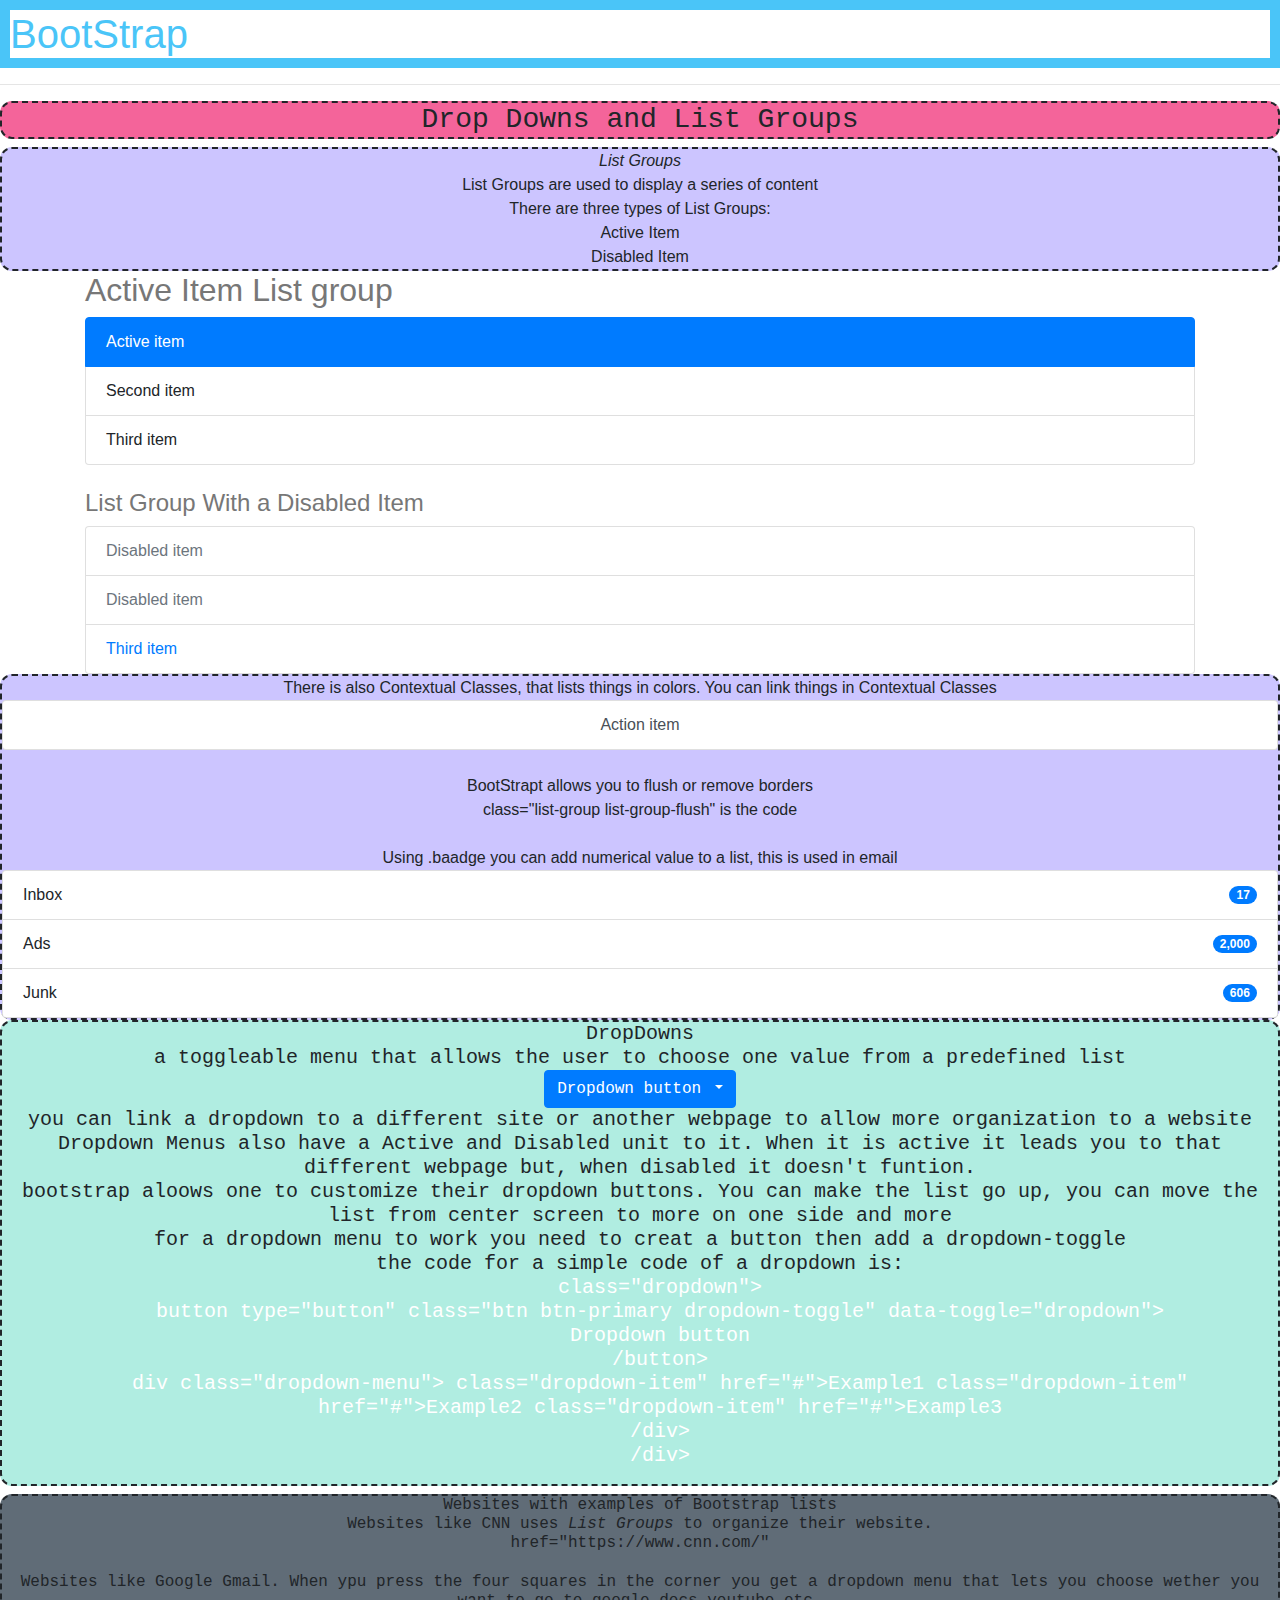
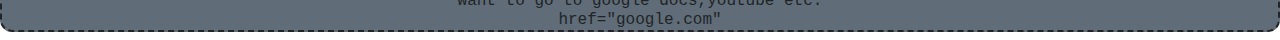
<file: Bootstrap/index.html>
<!DOCTYPE html>
<html>
   <head>
  <title>Bootstrap Example</title>
<!--BootstrapCDNBegins--><meta charset="utf-8">
  <meta name="viewport" content="width=device-width, initial-scale=1">
  <link rel="stylesheet" href="https://maxcdn.bootstrapcdn.com/bootstrap/4.2.1/css/bootstrap.min.css">
  <script src="https://ajax.googleapis.com/ajax/libs/jquery/3.3.1/jquery.min.js"></script>
  <script src="https://cdnjs.cloudflare.com/ajax/libs/popper.js/1.14.6/umd/popper.min.js"></script>
  <script src="https://maxcdn.bootstrapcdn.com/bootstrap/4.2.1/js/bootstrap.min.js"></script>
<!--BootStrapCDNEnds-->
</head>
    <body style="background-color:white;">
          <h1 style="color:#4ac5f8; border-style: solid; border-width: 10px;">
              BootStrap
           </h1>
        <p1>

        </p1>
        <hr>
        <h3 style= "text-align:center;background-color: #F4649A; font-family: fantasy, monospace; border-style: dashed; border-width: 2px; border-radius: 12px;">
           Drop Downs and List Groups
        </h3>
        <div style="background-color:#ccc5ff; text-align: center; border-style: dashed; border-width: 2px; border-radius: 12px;">
 <em>    List Groups</em>
<br>List Groups are used to display a series of content
 <br>There are three types of List Groups:
 <li>Active Item</li>
 <li>Disabled Item</li>

</div>
<!--BOOTSTRAP-->
<div class="container">
  <h2 style="color:#777">Active Item List group</h2>
  <ul class="list-group">
    <li class="list-group-item active">Active item</li>
    <li class="list-group-item">Second item</li>
    <li class="list-group-item">Third item</li>
  </ul>
  </div>
  <div class="container">
 <br> <h4 style="color:#777;">List Group With a Disabled Item</h4>
  <div class="list-group">
    <a href="#" class="list-group-item disabled">Disabled item</a>
    <a href="#" class="list-group-item disabled">Disabled item</a>
    <a href="#" class="list-group-item">Third item</a>
  </div>
<!--ENDOFBOOTSTRAP-->
</div>
   <div style="background-color:#ccc5ff; text-align: center; border-style: dashed; border-width: 2px; border-radius: 12px;">
     There is also Contextual Classes,  that lists things in colors. You can link things in Contextual Classes
<!--BOOTSTRAP--> <br><li><a href="https://www.w3schools.com/bootstrap4/bootstrap_list_groups.asp#" class="list-group-item list-group-item-action">Action item</a></li>
     <br>BootStrapt allows you to flush or remove borders
     <li>class="list-group list-group-flush" is the code</li>   
     <br>Using .baadge you can add numerical value to a list, this is used in email 
     <li><ul class="list-group">
  <!--BOOTSTRAP--></-->  <li class="list-group-item d-flex justify-content-between align-items-center">
      Inbox
      <span class="badge badge-primary badge-pill">17</span>
    </li>
    <li class="list-group-item d-flex justify-content-between align-items-center">
      Ads
      <span class="badge badge-primary badge-pill">2,000</span>
    </li>
    <li class="list-group-item d-flex justify-content-between align-items-center">
      Junk
      <span class="badge badge-primary badge-pill">606</span>
    </li>
  </ul></li>
     </div>
 <h5 style= "text-align:center;background-color: #b0ede1; font-family: monospace; border-style: dashed; border-width: 2px; border-radius: 12px;"> 
 DropDowns    <br>  a toggleable menu that allows the user to choose one value from a predefined list
 <!--BOOTSTRAP-->    <div class="dropdown">
    <button type="button" class="btn btn-primary dropdown-toggle" data-toggle="dropdown">
      Dropdown button
    </button>
    <div class="dropdown-menu">
      <a class="dropdown-item" href="#">Example1</a>
      <a class="dropdown-item" href="#">Example2</a>
      <a class="dropdown-item" href="#">Example3</a>
    </div>
  </div>
you can link a dropdown to a different site or another webpage to allow more organization to a website
<br> Dropdown Menus also have a Active and Disabled unit to it. When it is active it leads you to that different webpage but, when disabled it doesn't funtion.
<br> bootstrap aloows one to customize their dropdown buttons. You can make the list go up, you can move the list from center screen to more on one side and more
<br> for a dropdown menu to work you need to creat a button then add a dropdown-toggle
<br> the code for a simple code of a dropdown is:
<ul style= "color:white;"> class="dropdown">
  <br>  button type="button" class="btn btn-primary dropdown-toggle" data-toggle="dropdown">
    <br>  Dropdown button
    <br>/button>
   <br> div class="dropdown-menu">
       class="dropdown-item" href="#">Example1
       class="dropdown-item" href="#">Example2
       class="dropdown-item" href="#">Example3
 <br>   /div>
<br>  /div></ul>
</h5>
 <h6 style= "text-align:center;background-color: #123a; font-family: monospace; border-style: dashed; border-width: 2px; border-radius: 12px;"> 
 Websites with examples of Bootstrap lists
 <br>Websites like CNN uses <em>List Groups</em> to organize their website.
 <div>href="https://www.cnn.com/"</div>
 <br>Websites like Google Gmail. When ypu press the four squares in the corner you get a dropdown menu that lets you choose wether you want to go to google docs,youtube etc.
 <div>href="google.com"</div>
  </h6>  </body>
</html>
</file>
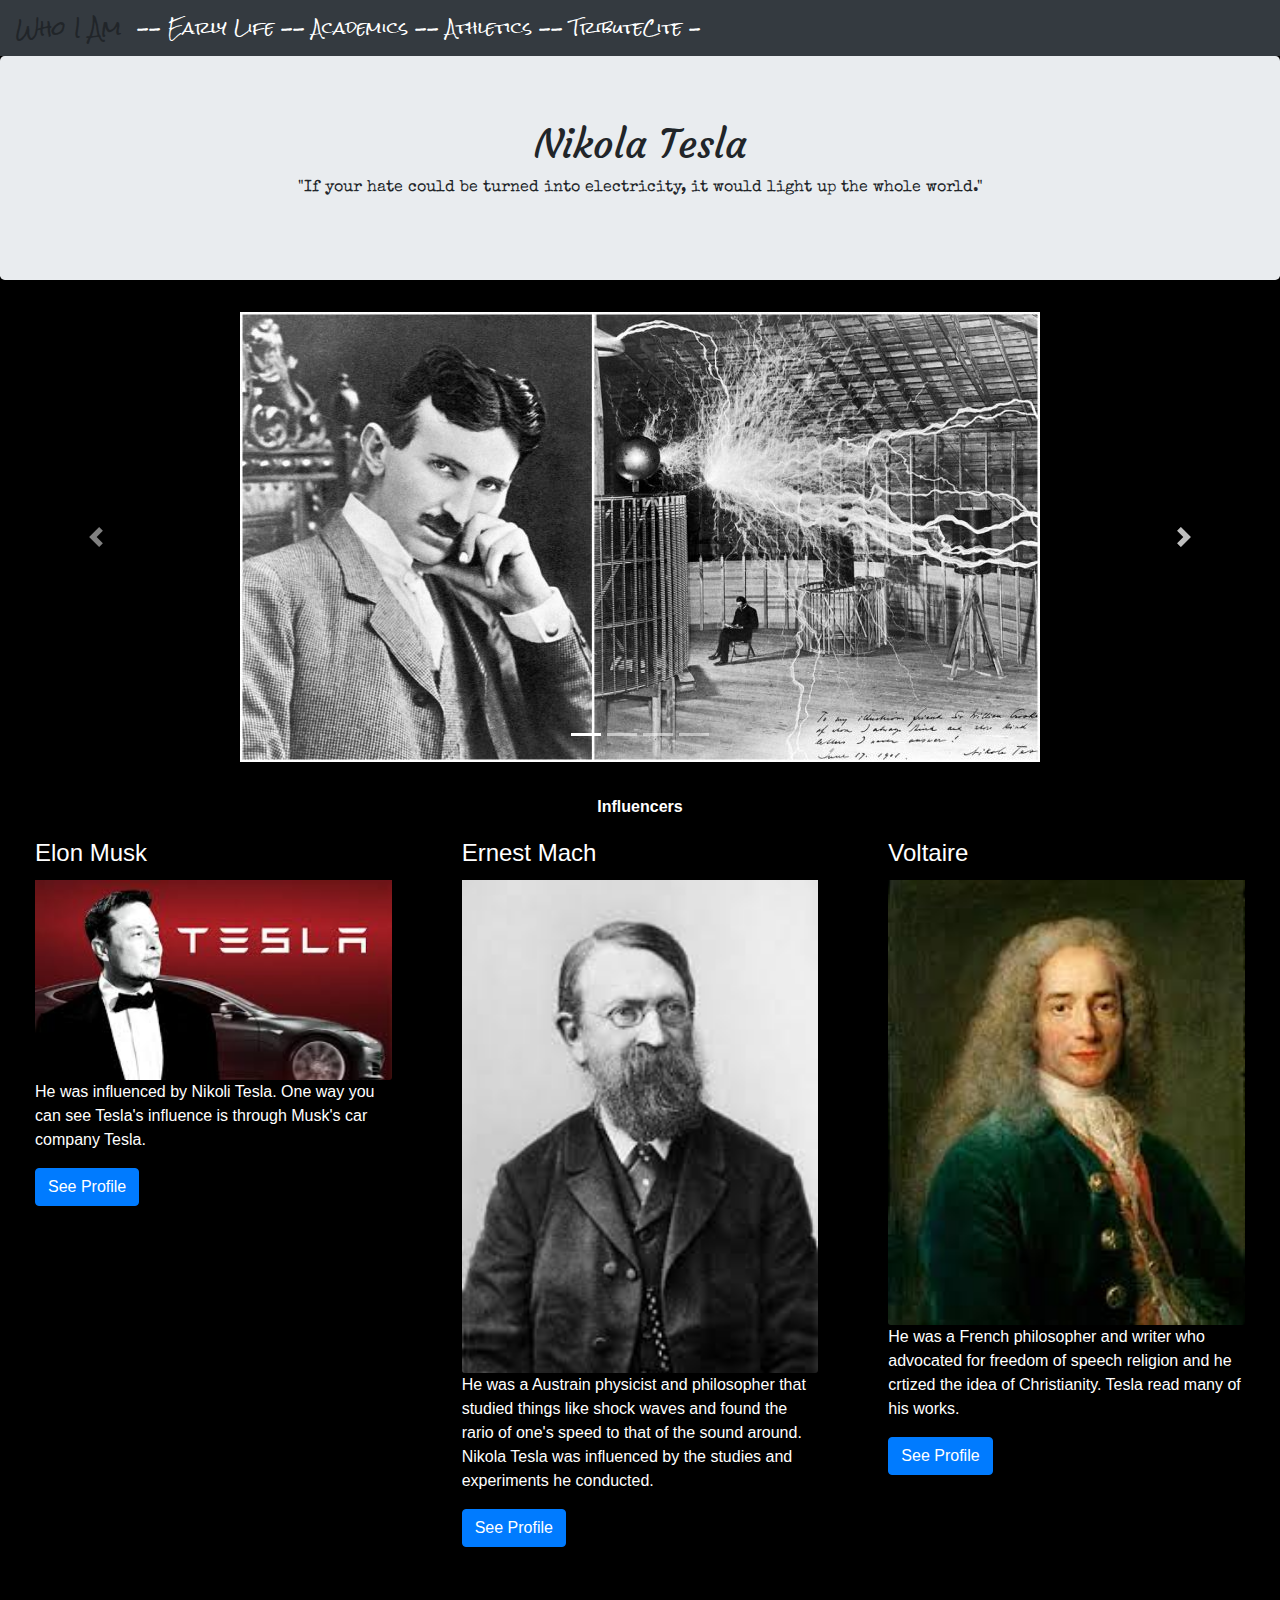
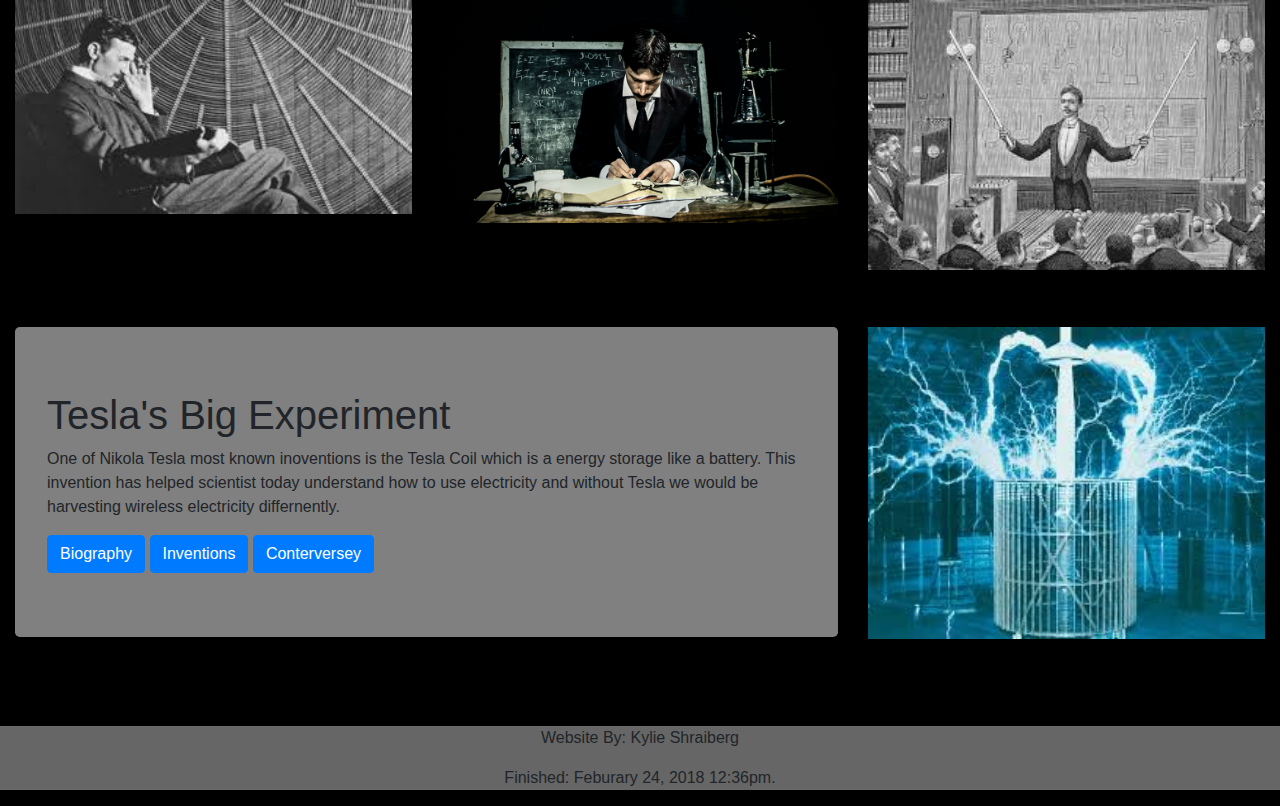
<file: tributeCite/index.html>
<!DOCTYPE html>
<html>
    <head>
      <link href="https://fonts.googleapis.com/css?family=Special+Elite" rel="stylesheet">
      <link href="https://fonts.googleapis.com/css?family=Rock+Salt" rel="stylesheet">
          <link href="https://fonts.googleapis.com/css?family=Comfortaa" rel="stylesheet">
      <title>Bootstrap Example</title>
<!--BootstrapCDNBegins--><meta charset="utf-8"> 
  <link rel="stylesheet" type="text/css" href="style.css"/>
  <link href="https://fonts.googleapis.com/css?family=Courgette" rel="stylesheet">
  <link href="https://fonts.googleapis.com/css?family=Gloria+Hallelujah" rel="stylesheet">
  <meta name="viewport" content="width=device-width, initial-scale=1">
  <link rel="stylesheet" href="https://maxcdn.bootstrapcdn.com/bootstrap/4.2.1/css/bootstrap.min.css">
  <script src="https://ajax.googleapis.com/ajax/libs/jquery/3.3.1/jquery.min.js"></script>
  <script src="https://cdnjs.cloudflare.com/ajax/libs/popper.js/1.14.6/umd/popper.min.js"></script>
  <script src="https://maxcdn.bootstrapcdn.com/bootstrap/4.2.1/js/bootstrap.min.js"></script>
  <style>
    .carousel-inner img
      {
      width:100%;
      height:100%;
      }
  </style>
  <!--nav bar begins-->
        <nav  class="navbar navbar-expand-sm bg-dark navbar-dark" id="who">
          <!-- Brand/logo -->
          <a class="navbar-brand" style="text-align:center;">Who I Am</a>
  
              <!-- Links -->
              <ul class="navbar-nav">
                <li class="nav-item">
                  <a href="../webFinal/index.html" title="Early Life" data-toggle="popover" data-trigger="focus" data-content="This webpage has not yet been set up" style="color: white;">-- Early Life     -</a>

                </li>
                <li class="nav-item">
                <a href="../webFinal/academics.html" title="Academics" data-toggle="popover" data-trigger="focus" data-content="This webpage has not yet been set up" style="color: white;">-      Academics - </a>

                </li>
                <li class="nav-item">
               <a href="../webFinal/athletics.html" title="Athletics" data-toggle="popover" data-trigger="focus" data-content="This webpage has not yet been set up" style="color: white;">-     Athletics - </a>
             
              </li>
                <li class="nav-item">
               <a href="index.html" title="Athletics" data-toggle="popover" data-trigger="focus" data-content="This webpage has not yet been set up" style="color: white;">- TributeCite - </a>
              </li>
             </ul>
        </nav>
          <!--nav-bar ends-->
<!--BootStrapCDNEnds-->
    </head>
    <body style="background-color:black;">
      <div class="jumbotron" >
        <div class="cointainer"> 
             <h1 style="font-family:courgette; text-align:center;">Nikola Tesla</h1> 
             <p style="text-align:center;" id="qq">"If your hate could be turned into electricity, it would light up the whole world."</p>
        </div>
      </div>
      <div id="demo" class="carousel slide" data-ride="carousel">
         <!-- Indicators -->
  <ul class="carousel-indicators">
    <li data-target="#demo" data-slide-to="0" class="active"></li>
    <li data-target="#demo" data-slide-to="1"></li>
    <li data-target="#demo" data-slide-to="2"></li>
    <li data-target="#demo" data-slide-to="3"></li>
  </ul>
  
  <!-- The slideshow -->
  <div class="carousel-inner">
    <div class="carousel-item active" style="text-align:center;">
<img src="images/tesla1.jpg" class="img1" alt="Image of Tesla" style="width:800px;">
    </div>
    <div class="carousel-item"  style="text-align:center;">
  <img src="images/tesla2.jpeg" class="img2" alt="Image of Tesla" style="width:800px;">
    </div>
    <div class="carousel-item"  style="text-align:center;">
<img src="images/tesla3.jpeg" class="img3" alt="Image of Tesla" style="width:800px;">
    </div>
    <div class="carousel-item"  style="text-align:center;">
      <img src="images/tesla4.jpg" class="img4" alt="image of old tesla" style="width:800px;">
    </div>
  </div>
  
  <!-- Left and right controls -->
  <a class="carousel-control-prev" href="#demo" data-slide="prev">
    <span class="carousel-control-prev-icon"></span>
  </a>
  <a class="carousel-control-next" href="#demo" data-slide="next">
    <span class="carousel-control-next-icon"></span>
  </a>
   <a class="carousel-control-next" href="#demo" data-slide="next">
    <span class="carousel-control-next-icon"></span>
  </a>
</div>
<!--endofcarousel-->
<hr>
<div style= "text-align:center; color:white;"><b>Influencers</b></div>
<!--cards-->
<div class="container-fluid">
  <div class="row">
 
<div class="col-lg-4" class="card" style="width:400px;">
  <div class="card-body">
    <h4 class="card-title" style="color:white;">Elon Musk</h4>
       <img class="card-img-bottom" src="images/tesla5.jpeg" alt="ElonMuskWithTesla" style="width:100%">
    <p class="card-text" style="color:white;"> He was influenced by Nikoli Tesla. One way you can see Tesla's influence is through Musk's car company Tesla.</p>
      <a href="https://www.biography.com/people/elon-musk-20837159" class="btn btn-primary">See Profile</a>
</div>
  </div>

<div  class="col-lg-4" class="card" style="width:400px;">
  <div class="card-body">
    <h4 class="card-title" style="color:white;">Ernest Mach</h4>
       <img class="card-img-bottom" src="images/tesla6.jpeg" alt="ElonMuskWithTesla" style="width:100%">
    <p class="card-text" style="color:white;"> He was a Austrain physicist and philosopher that studied things like shock waves and found the rario of one's speed to that of the sound around. Nikola Tesla was influenced by the studies and experiments he conducted.</p>
      <a href="https://www.britannica.com/biography/Ernst-Mach" class="btn btn-primary">See Profile</a>
</div>
</div>
<div  class="col-lg-4" class="card" style="width:400px;">
  <div class="card-body">
    <h4 class="card-title" style="color:white;">Voltaire</h4>
       <img class="card-img-bottom" src="images/tesla7.jpeg" alt="voltaire" style="width:100%">
    <p class="card-text" style="color:white;"> He was a French philosopher and writer who advocated for freedom of speech religion and he crtized the idea of Christianity. Tesla read many of his works.</p>
      <a href="https://www.britannica.com/biography/Voltaire" class="btn btn-primary">See Profile</a>
    </div>
</div>
</div>
</div>
<hr>
<div class="container-fluid">
  <div class="row">
 
<div class="col-lg-4">
  <img src="images/tesla8.jpeg" alt="teslaworking" style="width:100%;">
</div>
<div class="col-lg-4">
  <img src="images/tesla9.jpg" alt="teslaworking2" style="width:100%;">
</div>
<div class="col-lg-4">
  <img src="images/tesla10.jpeg" alt="teslaworking3" style="width:100%;">
</div>
</div>
</div>
 <br>
 <hr>
<!--thing-->
<div class="container-fluid" sty>
  <div class="row">
    <div class="col-lg-8">
      
      <div class="jumbotron" style="background-color:grey;">
        <h1>Tesla's Big Experiment</h1>
        <p>One of Nikola Tesla most known inoventions is the Tesla Coil which is a energy storage like a battery. This invention has helped scientist today understand how to use electricity and without Tesla we would be harvesting wireless electricity differnently.</p>
            <a href="https://www.britannica.com/biography/Nikola-Tesla" class="btn btn-primary">Biography</a>
               <a href="https://interestingengineering.com/top-10-nikola-tesla-inventions" class="btn btn-primary">Inventions</a>
               <a href="https://truedisclosure.org/news/nikola-tesla-man-of-controversy.html" class="btn btn-primary">Conterversey</a>
      </div>
    </div>

    <div class="col-lg-4">
        <img src="images/tesla11.jpeg" alt="experiment"  style="width:100%;">
    </div>
    
    
    
    
    
  </div>
</div>
<br>
<hr>

<footer style="background-color:#666; text-align:center;">
  <p>Website By: Kylie Shraiberg</p>
  <p>Finished: Feburary 24, 2018 12:36pm.</p>
</footer>






    </body>
</html>
</file>
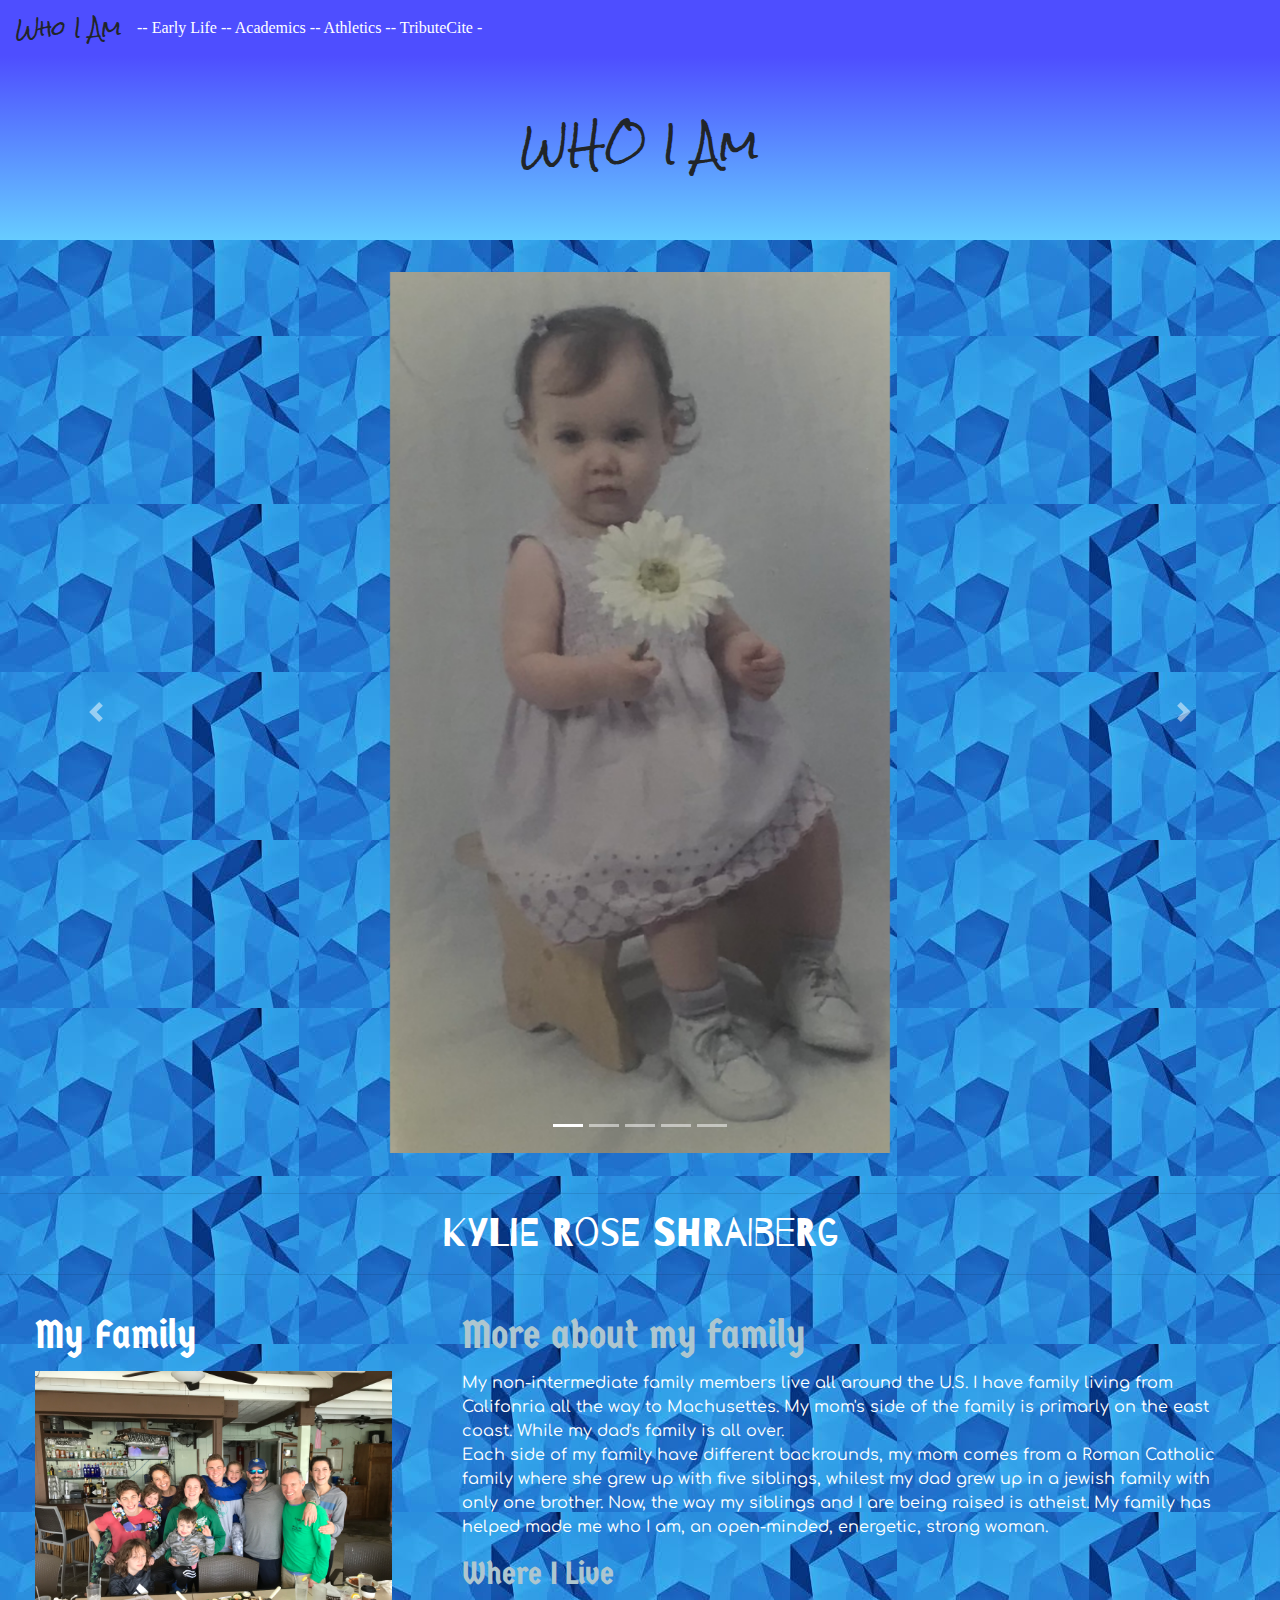
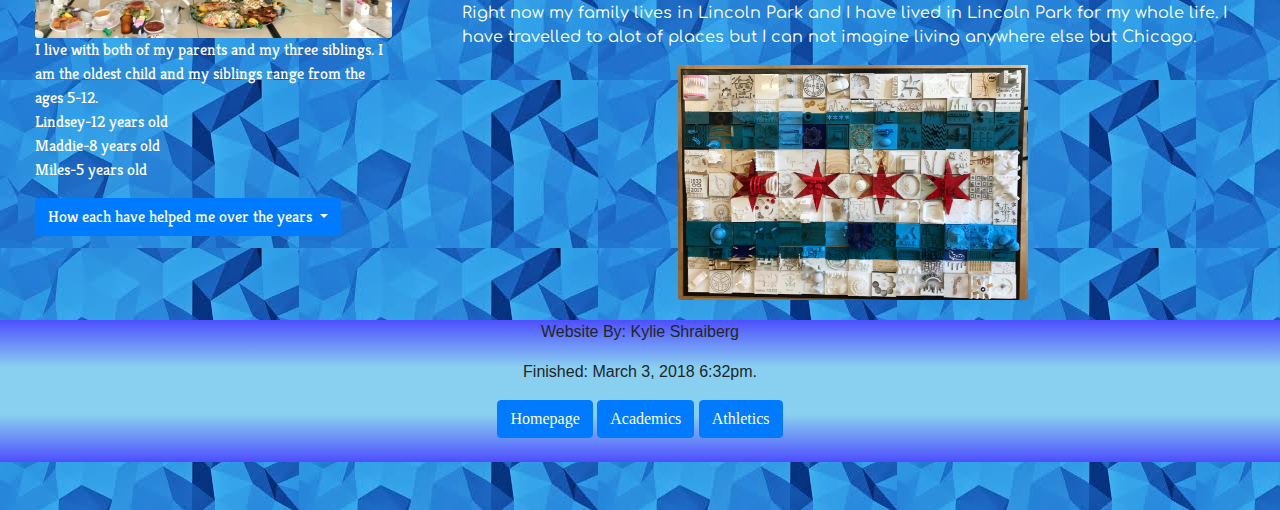
<file: webFinal/index.html>
<!DOCTYPE html>
<html>
    <head>
        <link href="https://fonts.googleapis.com/css?family=Comfortaa" rel="stylesheet">
        <link href="https://fonts.googleapis.com/css?family=Germania+One" rel="stylesheet">
        <link href="https://fonts.googleapis.com/css?family=Kreon" rel="stylesheet">
      <link href="https://fonts.googleapis.com/css?family=Rock+Salt" rel="stylesheet">
          <link rel="stylesheet" type="text/css" href="style.css"/>
          <link href="https://fonts.googleapis.com/css?family=Aclonica|Arbutus|Asset|Barrio" rel="stylesheet">
        <title>
          WHOAMI!?!??!?
        </title>
        <link href="https://fonts.googleapis.com/css?family=Monoton" rel="stylesheet">
        <!--BootstrapCDNBegins--><meta charset="utf-8">
        <meta name="viewport" content="width=device-width, initial-scale=1">
       <link rel="stylesheet" href="https://maxcdn.bootstrapcdn.com/bootstrap/4.2.1/css/bootstrap.min.css">
       <script src="https://ajax.googleapis.com/ajax/libs/jquery/3.3.1/jquery.min.js"></script>
       <script src="https://cdnjs.cloudflare.com/ajax/libs/popper.js/1.14.6/umd/popper.min.js"></script>
       <script src="https://maxcdn.bootstrapcdn.com/bootstrap/4.2.1/js/bootstrap.min.js"></script>
       <!--BootStrapCDNEnds-->
  </head>
    <body>
<!--nav bar begins-->
        <nav  class="navbar navbar-expand-sm bg-dark navbar-dark">
          <!-- Brand/logo -->
          <a class="navbar-brand" style="text-align:center;" id="whom">Who I Am</a>
  
              <!-- Links -->
              <ul class="navbar-nav">
                <li class="nav-item">
                  <a href="index.html" title="Early Liffont-family: 'Rock Salt', cursive;e" data-toggle="popover" data-trigger="focus" data-content="This webpage has not yet been set up" style="color: white;">-- Early Life     -</a>

                </li>
                <li class="nav-item">
                <a href="academics.html" title="Academics" data-toggle="popover" data-trigger="focus" data-content="This webpage has not yet been set up" style="color: white;">-      Academics - </a>
                </li>
                <li class="nav-item">
               <a href="athletics.html" title="Athletics" data-toggle="popover" data-trigger="focus" data-content="This webpage has not yet been set up" style="color: white;">-     Athletics - </a>
             
              </li>
                <li class="nav-item">
               <a href="../tributeCite/index.html" title="Athletics" data-toggle="popover" data-trigger="focus" data-content="This webpage has not yet been set up" style="color: white;">- TributeCite - </a>
              </li>
             </ul>
        </nav>
          <!--nav-bar ends-->
          <!-- jumbotron -->
        <div class="jumbotron jumbotron-fluid" id="who">
          <div class="container">
              <h1  id="whom">WHO I Am</h1>      
          </div>
        </div>  
        <!--carosel-->
        <div id="demo" class="carousel slide" data-ride="carousel">

         <!-- Indicators -->
         <ul class="carousel-indicators">
           <li data-target="#demo" data-slide-to="0" class="active"></li>
           <li data-target="#demo" data-slide-to="1"></li>
           <li data-target="#demo" data-slide-to="2"></li>
           <li data-target="#demo" data-slide-to="3"></li>
              <li data-target="#demo" data-slide-to="4"></li>
        </ul>
   
       <!-- The slideshow -->
       <div class="carousel-inner" style="text-align:center;">
            <div class="carousel-item">
           <img src="images/bb.PNG" alt="TEEN" width="500px">
         </div>
           <div class="carousel-item active">
             <img src="images/baby.JPG" alt="BABY" width="500px">
         </div>
         <div class="carousel-item">
           <img src="images/child.PNG" alt="CHILD" width="500px">
         </div>
         <div class="carousel-item">
           <img src="images/tweennn.PNG" alt="tween" width="500px">
          </div>
         <div class="carousel-item">
           <img src="images/teen.JPG" alt="TEEN" width="500px">
         </div>
       </div>
  
      <!-- Left and right controls -->
     <a class="carousel-control-prev" href="#demo" data-slide="prev">
        <span class="carousel-control-prev-icon"></span>
     </a>
         <a class="carousel-control-next" href="#demo" data-slide="next">
          <span class="carousel-control-next-icon"></span>
        </a>
    </div>
    <br>
    <hr>
    <!-- Name/title-->
    <h1 id="kylie">Kylie Rose Shraiberg</h1>
<hr>
<!--cards-->
<div class="container-fluid">
  <div class="row">
 
<div class="col-lg-4" class="card" style="width:400px;">
  <div class="card-body">
    <h1 class="card-title" style="color:white;" id="title">My Family</h1>
       <img class="card-img-bottom" src="images/family.JPG" alt="Family Photo" style="width:100%">
    <p class="card-text" style="color:white;" id="fam11"> I live with both of my parents and my three siblings. I am the oldest child and my siblings range from the ages 5-12.
    <br>Lindsey-12 years old
    <br>Maddie-8 years old
    <br>Miles-5 years old</p>
     <div class="dropdown">
    <button type="button" class="btn btn-primary dropdown-toggle" data-toggle="dropdown" id="fam11">
     How each have helped me over the years
    </button>
    <div class="dropdown-menu">
      <a class="dropdown-item" href="#">Lindsey</a>
      <a class="dropdown-item" href="#">Maddie</a>
      <a class="dropdown-item" href="#">Miles</a>
      <a class="dropdown-item" href="#">Parents</a>
    </div>
</div>
</div>
  </div>
      <div class="col-lg-8">
         <div class="card-body">
      <h1 class="card-title" style="color:#aec6cf;" id="title">More about my family</h1>
      <p class="card-text" style="color:white;" id="textt">
        My non-intermediate family members live all around the U.S.
      I have family living from Califonria all the way to Machusettes. My mom's side of the family is primarly on the east coast. While my dad's family is all over.
      <br> Each side of my family have different backrounds, my mom comes from a Roman Catholic family where she grew up with five siblings, whilest my dad grew up in a jewish family with only one brother.
    Now, the way my siblings and I are being raised is atheist. My family has helped made me who I am, an open-minded, energetic, strong woman.
      </p>
      <h2 style="color:#aec6cf;" id="title">Where I Live</h2>
      <p style="color:white;"id="textt">
        Right now my family lives in Lincoln Park and I have lived in Lincoln Park for my whole life. I have travelled to alot of places but I can not imagine living anywhere else but Chicago.
      </p>
       <img class="card-img-bottom" src="images/chi.jpeg" alt="Family Photo" style="width:350px;">
      
    </div>
      </div>
  </div>
</div>

<footer style="background-color:white; text-align:center;">
  <p>Website By: Kylie Shraiberg</p>
  <p>Finished: March 3, 2018 6:32pm.</p>
  <a href="images/hrt.PNG" alt="image of homepage" class="btn btn-primary">Homepage </a>  
  <a href="images/rt.JPG" alt="image of academics" class="btn btn-primary">Academics</a>   
  <a href="images/at.JPG" alt="image of athletics" class="btn btn-primary">Athletics</a>
  <br>
  <br>
</footer>
<br>
<br>


    </body>
</html>
</file>
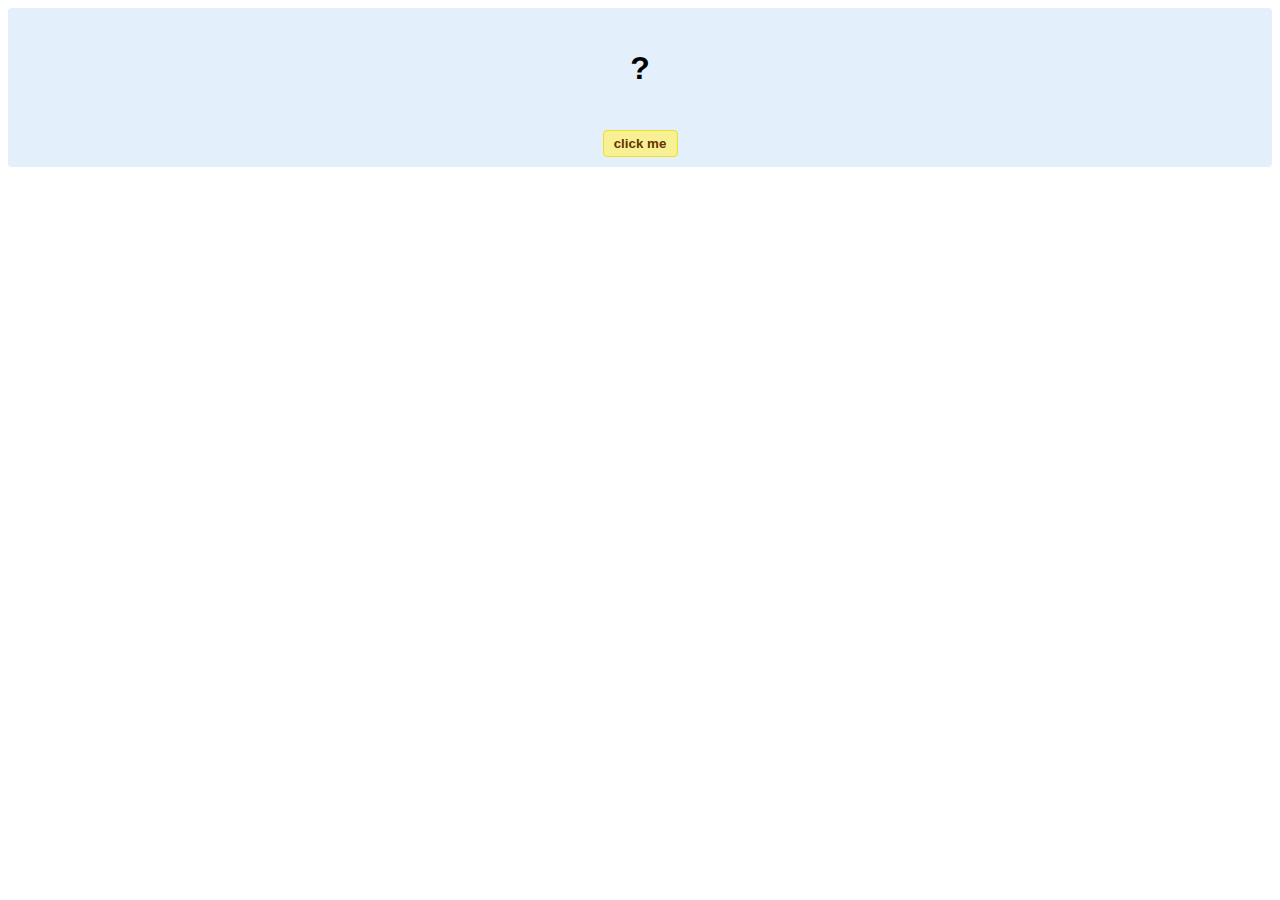
<file: hello-world.html>
<!DOCTYPE html>
<!-- HTML5 Hello world by kirupa - http://www.kirupa.com/html5/getting_your_feet_wet_html5_pg1.htm -->
<html lang="en-us">

<head>
<meta charset="utf-8">
<title>Hello...</title>
<style type="text/css">
#mainContent {
	font-family: Arial, Helvetica, sans-serif;
	font-size: xx-large;
	font-weight: bold;
	background-color: #E3F0FB;
	border-radius: 4px;
	padding: 10px;
	text-align: center;
}
.buttonStyle {
	border-radius: 4px;
	border: thin solid #F0E020;
	padding: 5px;
	background-color: #F8F094;
	font-family: "Segoe UI", Tahoma, Geneva, Verdana, sans-serif;
	font-weight: bold;
	color: #663300;
	width: 75px;
}

.buttonStyle:hover {
	border: bold solid #FFCC00;
	background-color: #FCF9D6;
	color: #996633;
	cursor: pointer;
}
.buttonStyle:active {
	border: thin solid #99CC00;
	background-color: #FCB4411;
	color: #669900;
	cursor: pointer;
}

</style>
</head>

<body>
<div id="mainContent">
<p id="helloText">?</p>
<button id="clickButton" class="buttonStyle">click me</button>
</div>
<script> 
var myButton = document.getElementById("clickButton");
var myText = document.getElementById("helloText");

myButton.addEventListener('click', doSomething, false)

function doSomething() {
	myText.textContent = "hey there";
}
</script>

</body>
</html>
</file>
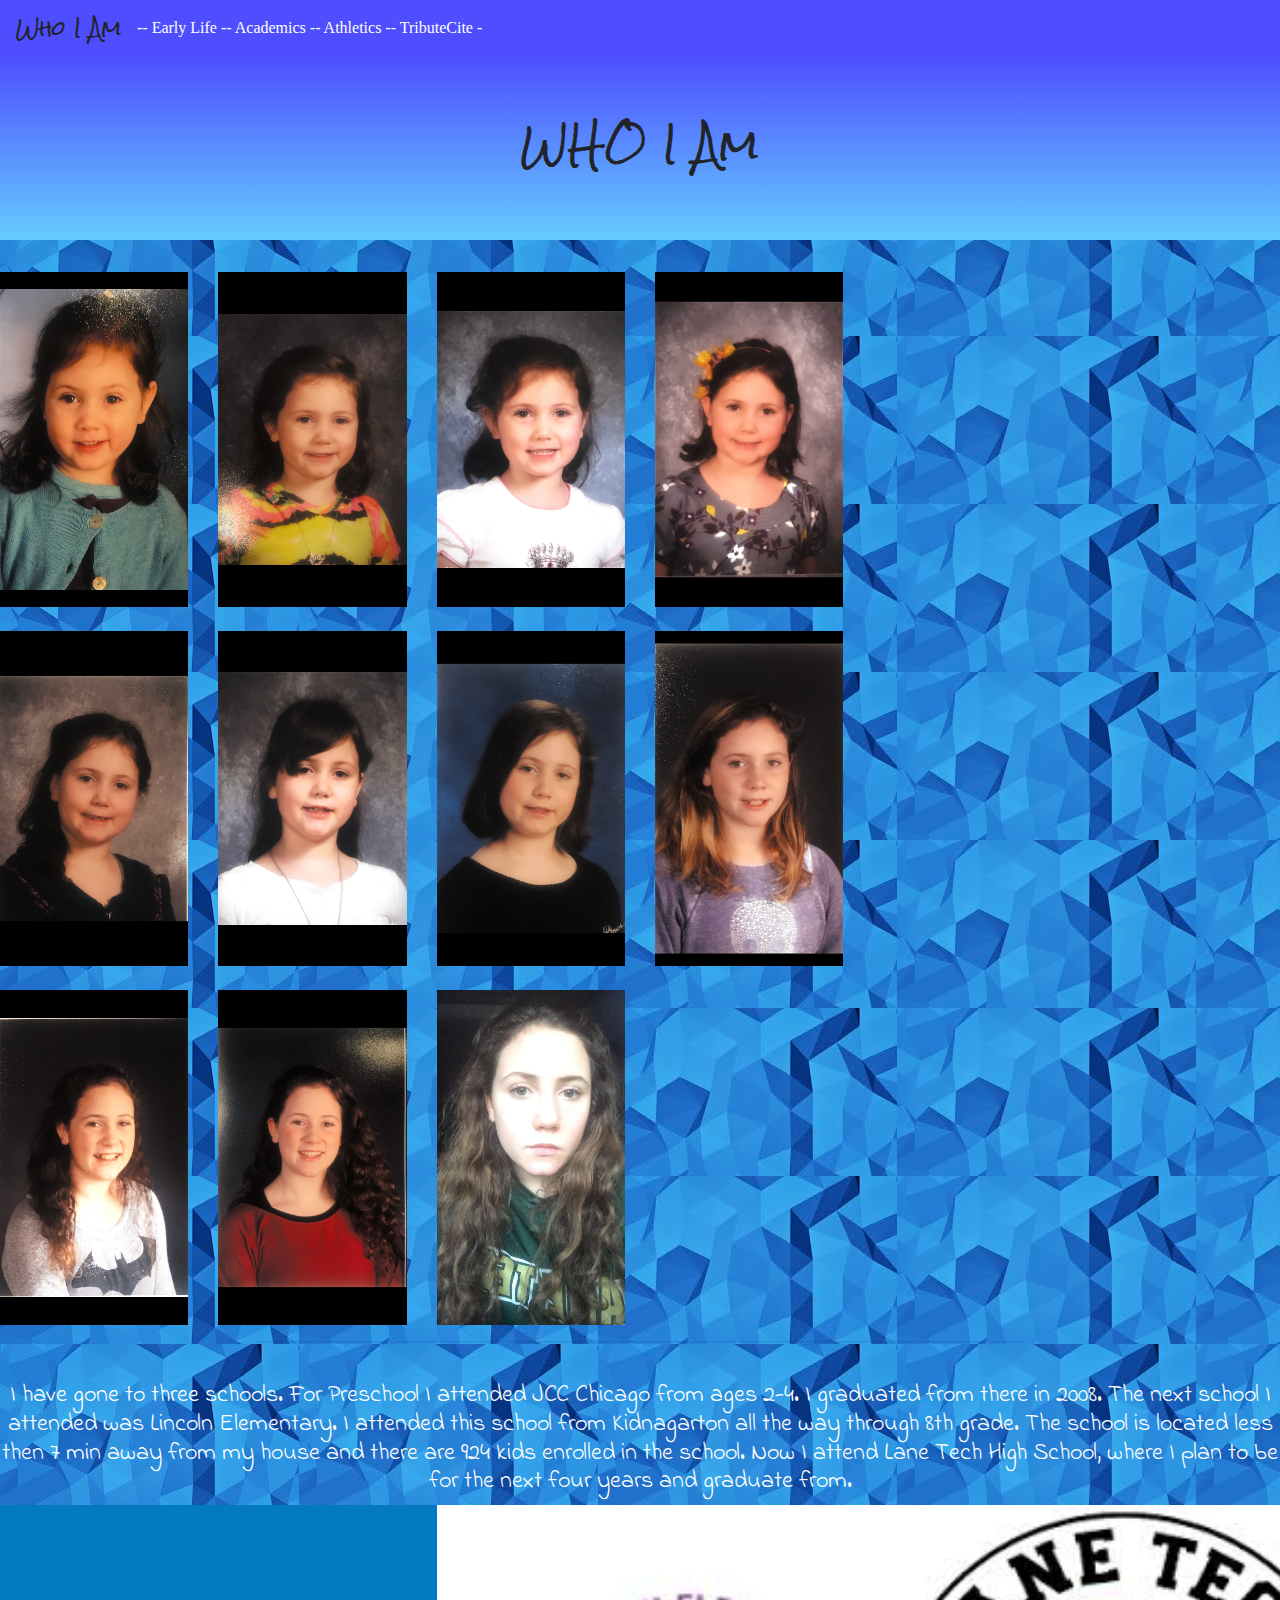
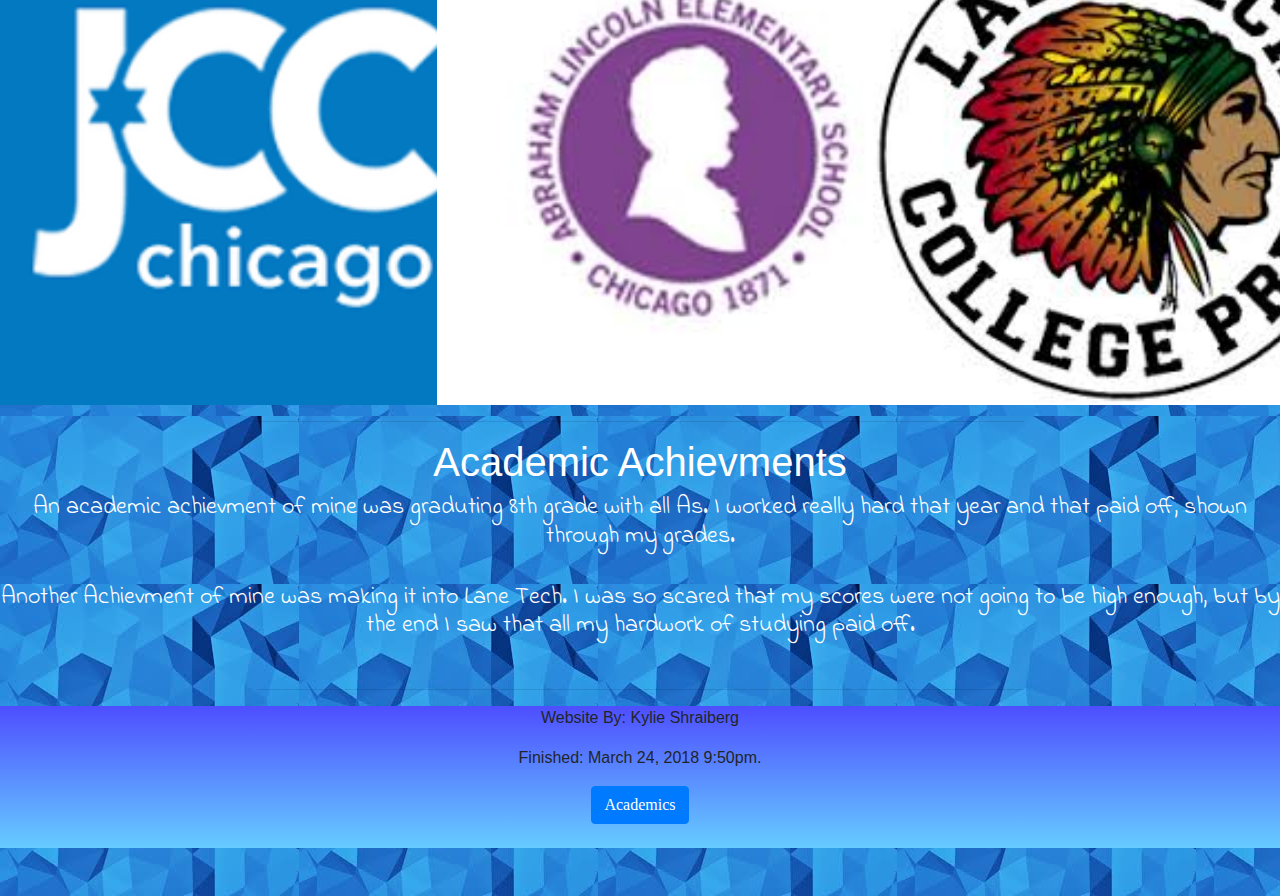
<file: webFinal/academics.html>
<!DOCTYPE html>
<html>
        <head>
              <link href="https://fonts.googleapis.com/css?family=Rock+Salt" rel="stylesheet">
            <link href="https://fonts.googleapis.com/css?family=Indie+Flower" rel="stylesheet">
            <link href="https://fonts.googleapis.com/css?family=Margarine" rel="stylesheet">
         <link href="https://fonts.googleapis.com/css?family=Indie+Flower" rel="stylesheet">
          <link rel="stylesheet" type="text/css" href="a&a.css"/>
          
        <title>
          Academics
        </title>
        <link href="https://fonts.googleapis.com/css?family=Monoton" rel="stylesheet">
        <!--BootstrapCDNBegins--><meta charset="utf-8">
        <meta name="viewport" content="width=device-width, initial-scale=1">
       <link rel="stylesheet" href="https://maxcdn.bootstrapcdn.com/bootstrap/4.2.1/css/bootstrap.min.css">
       <script src="https://ajax.googleapis.com/ajax/libs/jquery/3.3.1/jquery.min.js"></script>
       <script src="https://cdnjs.cloudflare.com/ajax/libs/popper.js/1.14.6/umd/popper.min.js"></script>
       <script src="https://maxcdn.bootstrapcdn.com/bootstrap/4.2.1/js/bootstrap.min.js"></script>
       <!--BootStrapCDNEnds-->
  </head>
      <body>
           <!--nav bar begins-->
        <nav  class="navbar navbar-expand-sm bg-dark navbar-dark">
          <!-- Brand/logo -->
          <a class="navbar-brand" id="whom">Who I Am </a>
  
              <!-- Links -->
              <ul class="navbar-nav">
                <li class="nav-item">
                  <a href="index.html" title="Early Life" data-toggle="popover" data-trigger="focus" data-content="This webpage has not yet been set up" style="color: white;">-- Early Life     -</a>

                </li>
                <li class="nav-item">
                <a href="academics.html" title="Academics" data-toggle="popover" data-trigger="focus" data-content="This webpage has not yet been set up" style="color: white;">-      Academics - </a>

                </li>
                <li class="nav-item">
               <a href="athletics.html" title="Athletics" data-toggle="popover" data-trigger="focus" data-content="This webpage has not yet been set up" style="color: white;">-     Athletics - </a>
             
              </li>
                <li class="nav-item">
               <a href="../tributeCite/index.html" title="Athletics" data-toggle="popover" data-trigger="focus" data-content="This webpage has not yet been set up" style="color: white;">- TributeCite - </a>
              </li>
             </ul>
        </nav>
          <!--nav-bar ends-->
          <!-- jumbotron -->
        <div class="jumbotron jumbotron-fluid" id="who">
          <div class="container">
              <h1  id="whom">WHO I Am</h1>      
          </div>
        </div>  
          <div id="style">
              <div class="row" style="text-align:center;">
                <div class="col-lg-2">
                   <img src="images/prek.PNG" alt="pre-k" width="100%">
                  </div>
                  
                <div class="col-lg-2"> 
                  <img src="images/k.PNG" alt="kindagarton" width="100%">
                </div>
                <div class="col-lg-2">
                    <img src="images/1.PNG" alt="1st" width="100%">
                </div>
                <div class="col-lg-2">
                   <img src="images/2.PNG" alt="2nd" width="100%">
                </div>
              </div>
              <br>
               <div class="row" style="text-align:center;">
                <div class="col-lg-2">
                   <img src="images/3.PNG" alt="3rd" width="100%">
                  </div>
                <div class="col-lg-2"> 
                  <img src="images/4.PNG" alt="4th" width="100%">
                </div>
                <div class="col-lg-2">
                    <img src="images/5.PNG" alt="5th" width="100%">
                </div>
                <div class="col-lg-2">
                   <img src="images/6.PNG" alt="6th" width="100%">
                </div>
              </div>
              <br>
               <div class="row" style="text-align:center;">
                <div class="col-lg-2">
                   <img src="images/7.PNG" alt="7th" width="100%">
                  </div>
                <div class="col-lg-2"> 
                  <img src="images/8.PNG" alt="8th" width="100%">
                </div>
                <div class="col-lg-2">
                    <img src="images/9.JPG" alt="9th" width="100%">
                </div>
              </div>
          </div>
          <hr>
          
          <div>
              <br>
               <div style="text-align:center;">
                   <h4 style="color: #FFF;" id="school">
                     I have gone to three schools. For Preschool I attended JCC Chicago from ages 2-4. I graduated from there in 2008.
                     The next school I attended was Lincoln Elementary. I attended this school from Kidnagarton all the way through 8th grade. The school is located less then 7 min away from my house and there are 924 kids enrolled in the school.
                     Now I attend Lane Tech High School, where I plan to be for the next four years and graduate from.
                   </h4>
              </div>
    <!--mascots of the schools i have attended-->
              <div class="row" style="text-align:center;">
                  <div class="col-lg-4">
                      <img src="images/jcc.png" alt="jcc" width="500px">
                  </div>
              
                    <div class="col-lg-4">
                      <img src="images/lincolne.jpeg" alt="jcc" width="500px">
                  </div>
                  
                    <div class="col-lg-4">
                     <img src="images/lt.jpeg" alt="jcc" width="500px">
                    </div>
            </div>
              
          </div>
          <hr>
 <!--academic acievments start-->
          <div style="text-align:center; color:white;">
              
              
              
              <h1> Academic Achievments</h1>
              
              <h4 id="school"> 
                  An academic achievment of mine was graduting 8th grade with all As. I worked really hard that year and that paid off, shown through my grades.
              </h4>
              <br>
              <h4 id="school">
                  Another Achievment of mine was making it into Lane Tech. I was so scared that my scores were not going to be high enough, but by the end I saw that all my hardwork of studying paid off.
                 </h4>
              <br>
              <h4 id="1a">
                  
              </h4>
              
              
              
              
              
              
              
              
          </div>
<!--footerw/layout-->
          <hr>
    <footer style="background-color:white; text-align:center;" id="who">
      <p>Website By: Kylie Shraiberg</p>
      <p>Finished: March 24, 2018 9:50pm.</p>
      <a href="images/rt.JPG" alt="image of academics" class="btn btn-primary">Academics</a>   
      <br>
      <br>
    </footer>
    
    <br>
    <br>
     </body>
</html>
</file>
<file: tributeCite/style.css>
h2 {font-family:"Courgette, cursive"}

#who {font-family: 'Rock Salt', cursive;}
#qq {font-family: 'Special Elite', cursive;}
</file>
<file: webFinal/style.css>
body{
    background-image: url(images/bluee.jpeg);
    
}
a {
    font-family: 'monotone', cursive;
}

img {
  display: block;
  margin-left: auto;
  margin-right: auto;
}

#who { background: linear-gradient(to bottom, #4e4eff 0%, #66ccff 100%)
 
}
#whom {
   font-family: 'Rock Salt', cursive;
    text-align: center;
}

nav {background-image: linear-gradient(#4e4eff, #4e4eff); }


footer {
      background-image: linear-gradient(#4e4eff, #89cff0, #89cff0, #4e4eff);
}


#kylie {
    font-family: 'Barrio', cursive;
    text-align: center;
    color: white;
}

#fam11 {font-family: 'Kreon', serif;}

#title {font-family: 'Germania One', cursive;}

#textt {font-family: 'Comfortaa', cursive;}
</file>
<file: webFinal/a&a.css>
body{
    background-image: url(images/bluee.jpeg);
    
}
#who { background: linear-gradient(to bottom, #4e4eff 0%, #66ccff 100%)}
nav { background-image: linear-gradient(#4e4eff,  #4e4eff)}
img {
  display: block;
  margin-left: auto;
  margin-right: auto;
}
#school {
font-family: 'Indie Flower', cursive; color: white;
  }
  #1a {font-family: 'Indie Flower', cursive;
}
a {
    font-family: 'monotone', cursive;
}
#whom {
   font-family: 'Rock Salt', cursive;
    text-align: center;
}


#nice {
  display: block;
  margin-left: auto;
  margin-right: auto;
}
#save {font-family: 'Germania One', cursive;}
#done {font-family: 'Unkempt', cursive;
    
}
#home {font-family: 'Arima Madurai', cursive;
    color:white;
}

hr{ width:60%;}

#style {text-align:center;}
</file>
